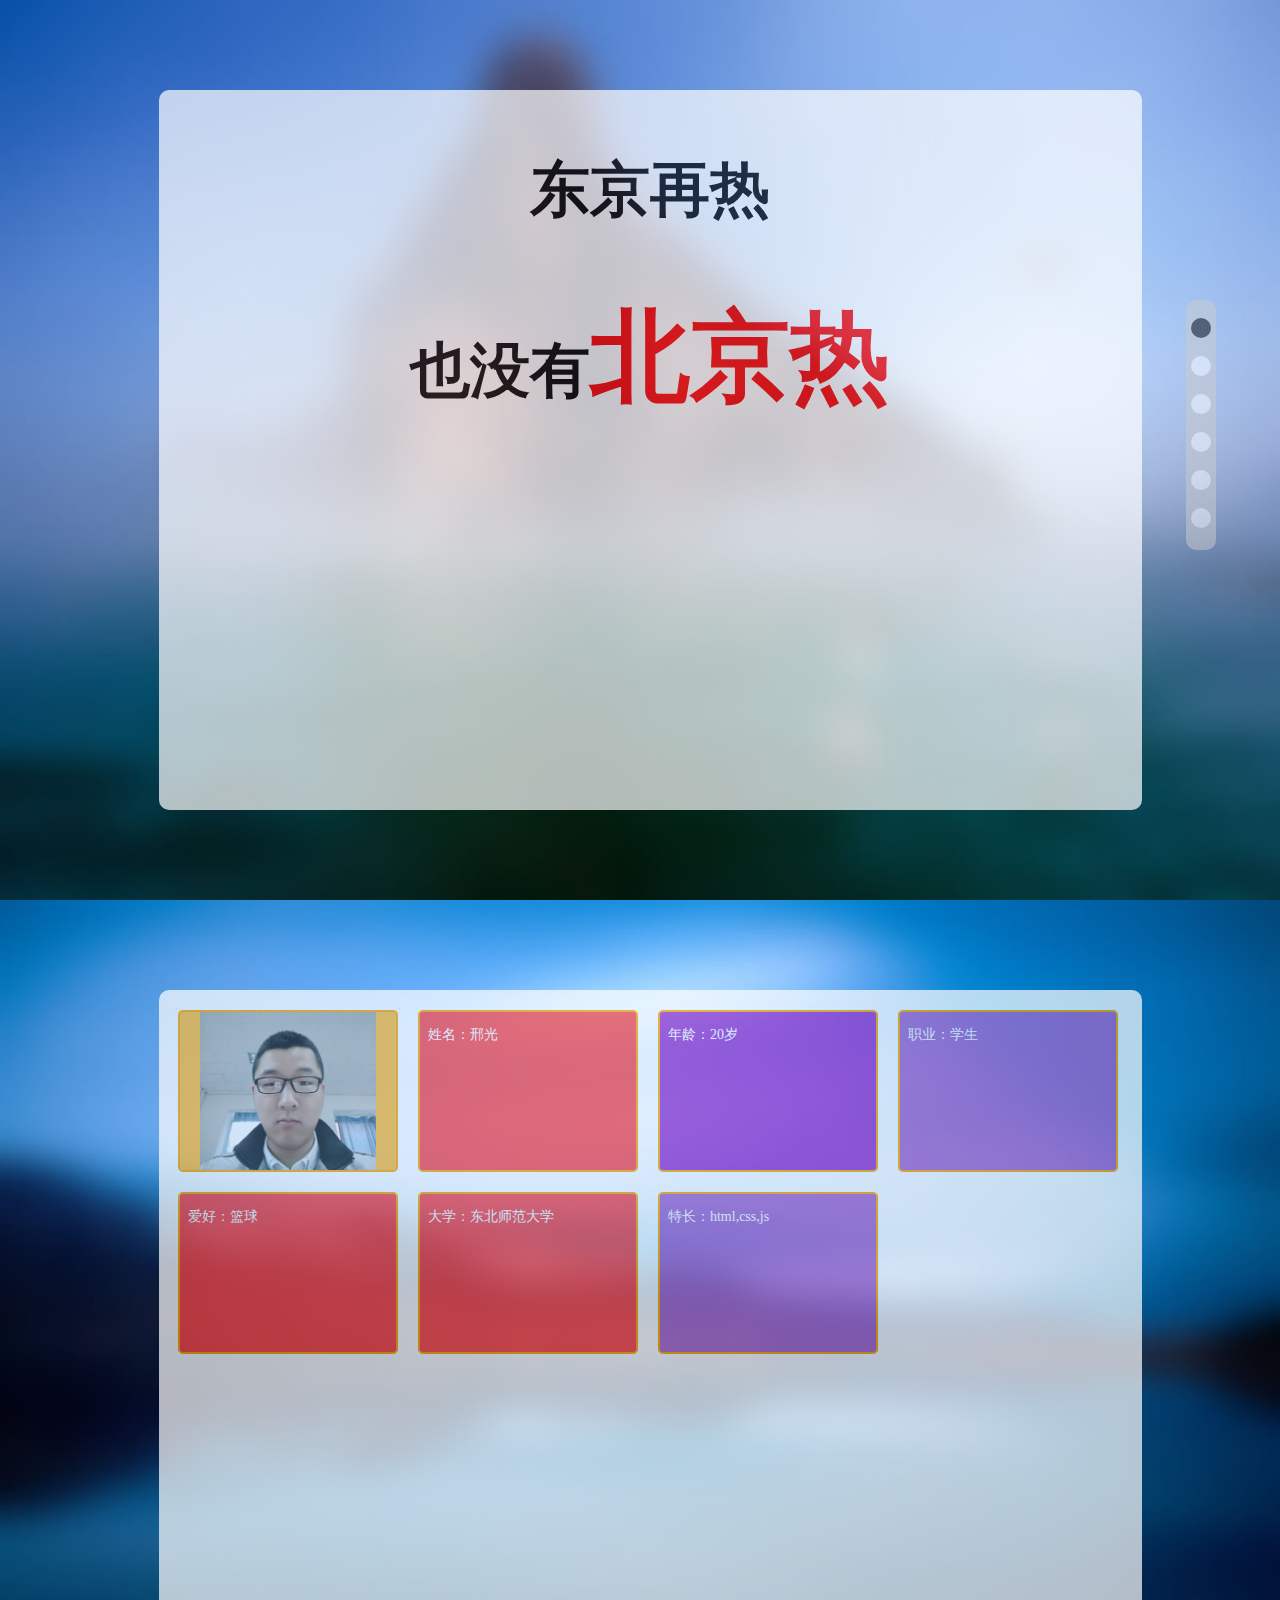
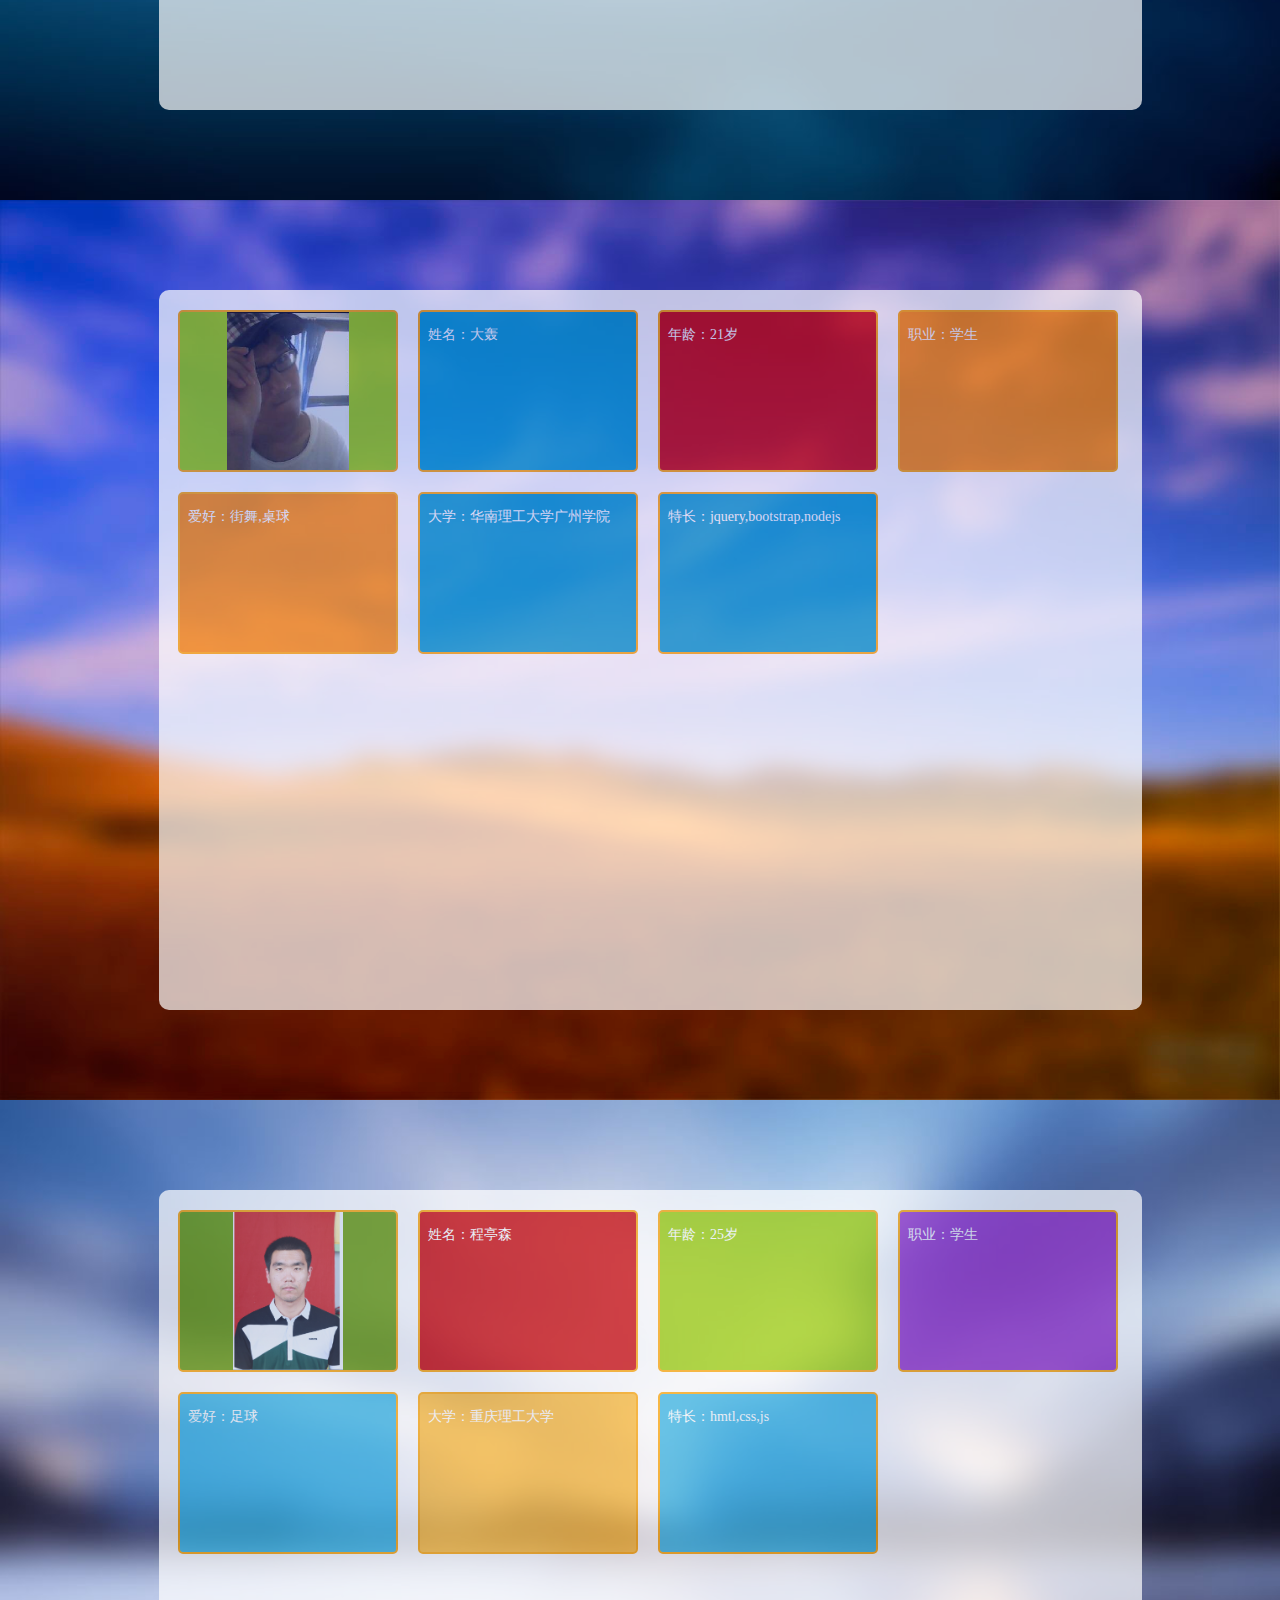
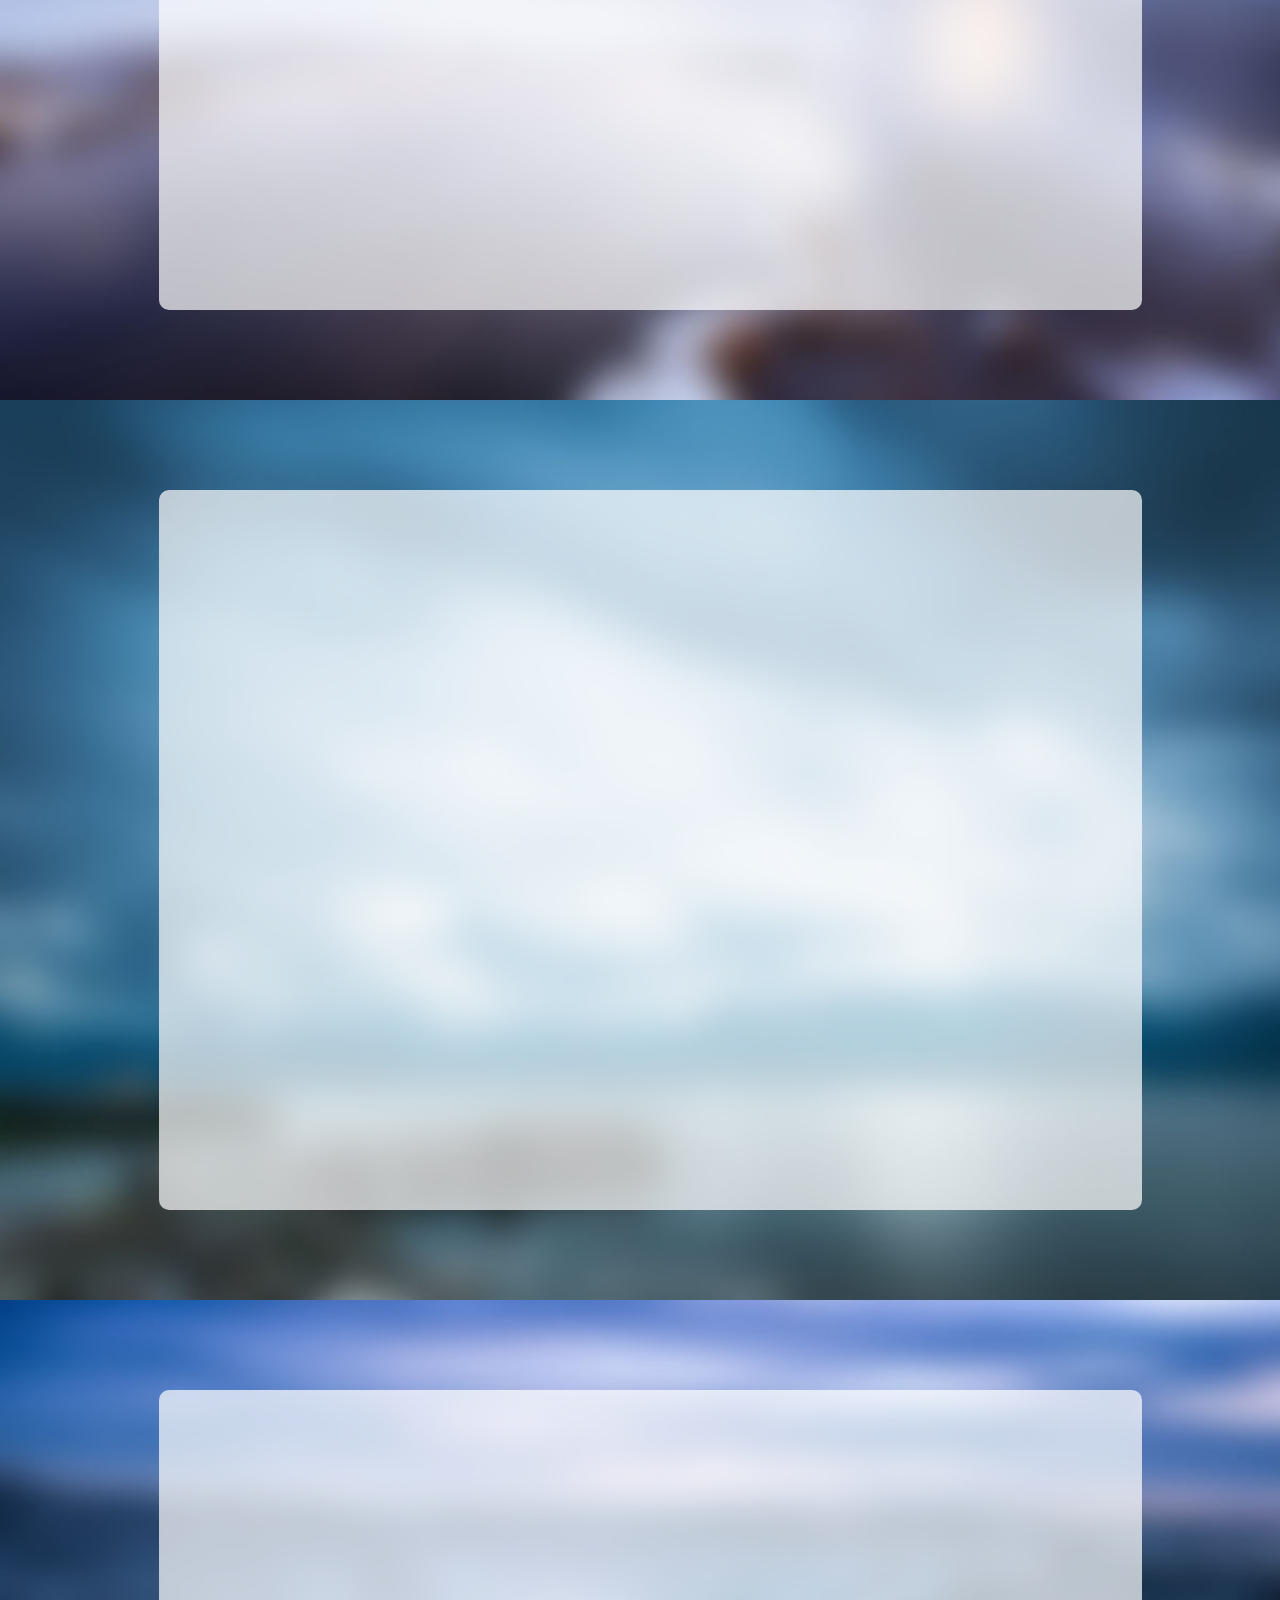
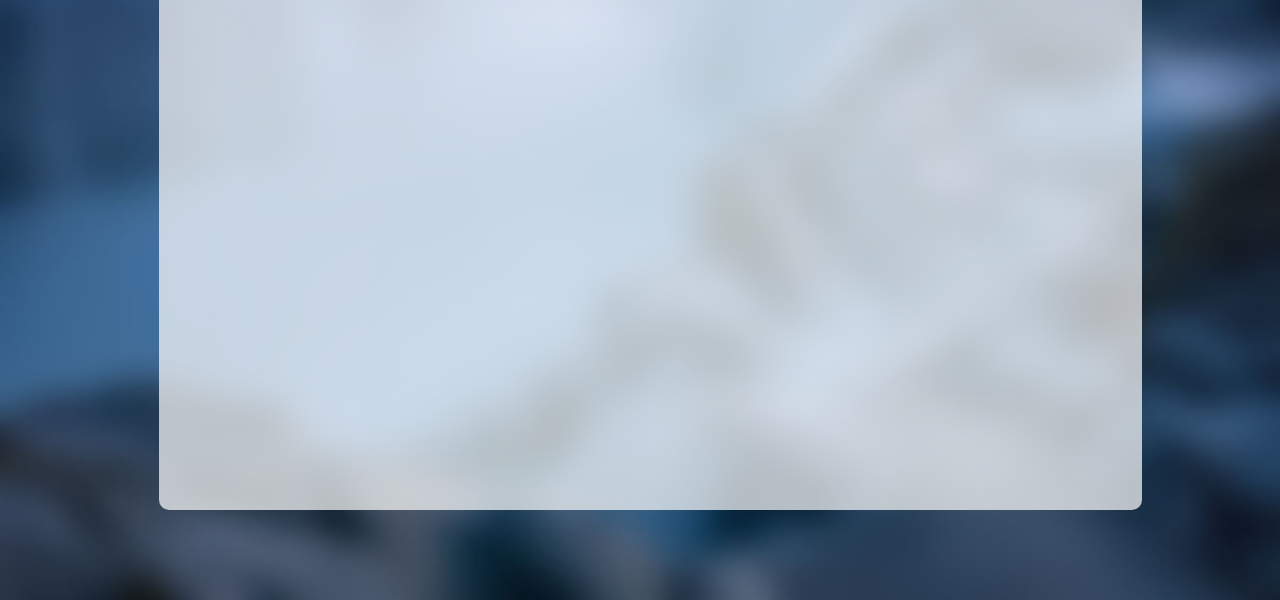
<file: index.html>
<!DOCTYPE html>
<!--[if lt IE 7]><html class="ie6 no-js"><![endif]-->
<!--[if IE 7]><html class="ie7 no-js"><![endif]-->
<!--[if IE 8]><html class="ie8 no-js"><![endif]-->
<!--[if IE 9]><html class="ie9 no-js"><![endif]-->
<!--[if (gt IE 9])|!(IE)><!--><html class="en no-js"><!--[endif]-->
<head>
	<meta charset="UTF-8">
	<meta http-equiv="x-ua-compatible" content="ie=edge,chrome=1">
	<title>beijinghot team Of IFE</title>

	<meta name="description" content="北京热队，共5名队员">
	<meta name="keywords" content="东京再热，也没有北京热">
	<meta name="viewport" content="width=device-width , initial-scale=1">

	<link rel="stylesheet" href="css/normalize.css">
	<link rel="stylesheet" href="css/style.css">
	<script src="js/modernizr-2.8.3.min.js"></script>
</head>
<body>
	<div id="container">
		<div class="rightBtn">
			 <div class="btn-1 rbtn"></div>
			 <div class="btn-2 rbtn"></div>
			 <div class="btn-3 rbtn"></div>
			 <div class="btn-4 rbtn"></div>
			 <div class="btn-5 rbtn"></div>
			 <div class="btn-6 rbtn"></div>
		</div>
		<div class="slide">
			<section class="slide_section" id="slide-1">
				<img src="images/3.jpg" width="100%" height="100%" alt="图片无法加载">
				<div class="centerBox cb-1">
					<p class="p1">东京再热</p>
					<p class="p2">也没有<span>北京热</span></p>
				</div>
			</section>
			<section class="slide_section" id="slide-2">
				<img src="images/2.jpg" width="100%" height="100%" alt="图片无法加载">
				<div class="centerBox cb-2">
					
				</div>
			</section>
			<section class="slide_section" id="slide-3">
				<img src="images/1.jpg" width="100%" height="100%" alt="图片无法加载">
				<div class="centerBox cb-3">
					
				</div>
			</section>
			<section class="slide_section" id="slide-4">
				<img src="images/4.jpg" width="100%" height="100%" alt="图片无法加载">
				<div class="centerBox cb-4">
					
				</div>
			</section>
			<section class="slide_section" id="slide-5">
				<img src="images/5.jpg" width="100%" height="100%" alt="图片无法加载">
				<div class="centerBox cb-5">
					
					
				</div>
			</section>
			<section class="slide_section" id="slide-6">
				<img src="images/6.jpg" width="100%" height="100%" alt="图片无法加载">
				<div class="centerBox cb-6">
				
					
				</div>
				
			</section>
		</div>
	</div>
	<script src="http://apps.bdimg.com/libs/jquery/1.6.4/jquery.min.js"></script>
  <script>window.jQuery || document.write('<script src="js/jquery.js"><\/script>')</script>
  <script src="js/zepto.min.js"></script>
  <script src="js/jquery.mousewheel.min.js"></script>
  <script src="js/people.js"></script>
  <script src="js/main.js"> </script>
</body>
</html>
</file>
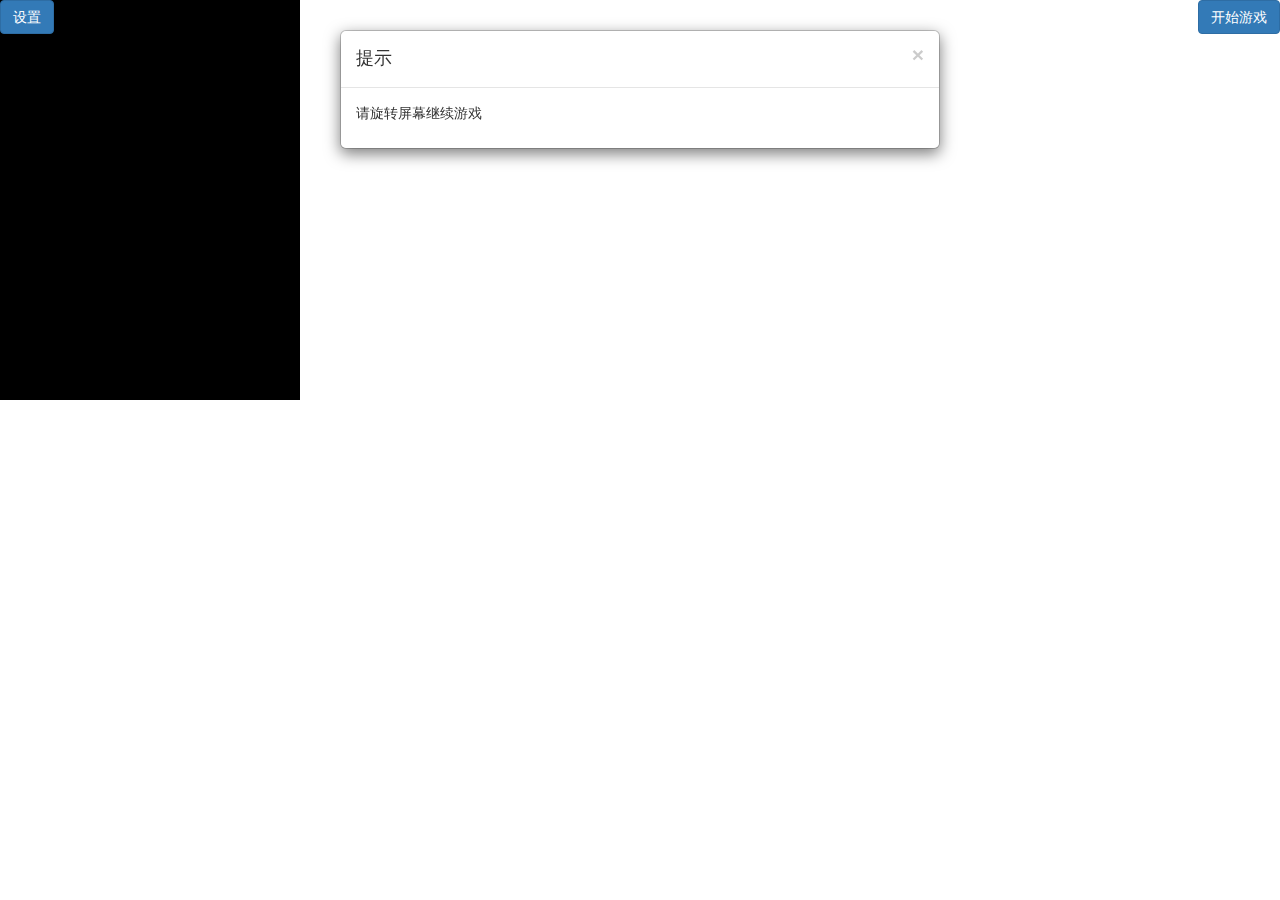
<file: game1/index.html>
<!DOCTYPE html>
<html lang="en">
<head>
	<meta charset="UTF-8">
	<title>捡元宝游戏</title>
	<meta name="viewport" content="width=device-width , initial-scale=1">
	<link rel="stylesheet" href="css/bootstrap.min.css">
	<link rel="stylesheet" href="css/style.css">
</head>
<body>
	<div id="container">
		<div id="ahead">
			<!-- 触发模态弹出窗元素 -->
			<button class="btn btn-primary" id="parstr" style="position:absolute;right:0;" type="button">开始游戏</button>
			<button class="btn btn-primary" style="position:absolute;" id="setup" type="button">设置</button>
			<!-- 模态弹出窗内容 -->
			<div class="modal" data-backdrop="false" id="mymodal">
			    <div class="modal-dialog">
			        <div class="modal-content">
			            <div class="modal-header">
			                <button type="button" class="close returnGame" data-dismiss="modal"><span aria-hidden="true">&times;</span><span class="sr-only">Close</span></button>
			                <h4 class="modal-title">游戏设置</h4>
			            </div>
			            <div class="modal-body">
			                <!-- 模式选择 下拉菜单 -->
			                <div class="row">
				                <p class="lead col-sm-12">模式选择：</p>
				                <form role="form" class="col-sm-12">
								  <div class="form-group">
								    <select class="form-control" id="mode"> 
									<!-- 模式内容 -->
								    </select>
								  </div>
								</form>   
								<hr />
							</div>
							<!-- 音效设置 -->
							<div class="row">
				                <p class="lead col-sm-12 col-lg-12 col-md-12">音效设置：</p>
				               	  <div class="form-group col-sm-12 col-lg-12 col-md-12">
								    <label class="radio-inline">
								      <input type="radio" checked value="on" name="music">音效开
								    </label>
								    <label class="radio-inline">
								      <input type="radio"  value="off" name="music">音效关
								    </label>
								  </div> 
								<hr />
							</div>
							<!-- 最高分 -->
							<div class="row">
								<div id="gradecheck col-sm-12 col-sm-12 col-sm-12">
									<button class="btn btn-default" id="gradesel" type="button">查看游戏记录</button>	
								</div>
							</div>
							<div class="row">
								<div id="gradecheck col-sm-12 col-sm-12 col-sm-12">
									<button class="btn btn-default" id="ranksel" type="button">查看排行榜</button>	
								</div>
							</div>

			            </div>
			            <div class="modal-footer">
			                <button type="button"  class="btn btn-default returnGame" data-dismiss="modal">返回游戏</button>
			                <button type="button" id="startGame" class="btn btn-primary">开始游戏</button>
			            </div>
			        </div><!-- /.modal-content -->
			    </div><!-- /.modal-dialog -->
			</div><!-- /.modal -->
			<!-- 分数模态框Start -->
			<div class="modal" data-backdrop="false" id="grademodal">
			    <div class="modal-dialog">
			        <div class="modal-content">
			            <div class="modal-header">
			                <button type="button" class="close" data-dismiss="modal"><span aria-hidden="true">&times;</span><span class="sr-only">Close</span></button>
			                <h4 class="modal-title">查看个人分数</h4>
			            </div>
			            <div class="modal-body" id="mygrade">
			               	
			            </div>
			            <div class="modal-footer">
			                <button type="button" class="btn btn-primary propage">返回上一页</button>
			            </div>
			        </div><!-- /.modal-content -->
			    </div><!-- /.modal-dialog -->
			</div><!-- /.modal -->
			<!-- 分数模态框End -->
			<!-- 排行榜模态框Start -->
			<div class="modal" data-backdrop="false" id="rankmodal">
			    <div class="modal-dialog">
			        <div class="modal-content">
			            <div class="modal-header">
			                <button type="button" class="close" data-dismiss="modal"><span aria-hidden="true">&times;</span><span class="sr-only">Close</span></button>
			                <h4 class="modal-title">查看排行榜</h4>
			            </div>
			            <div class="modal-body" id="ranklist">
			               	
			            </div>
			            <div class="modal-footer">
			                <button type="button" class="btn btn-primary propage">返回上一页</button>
			            </div>
			        </div><!-- /.modal-content -->
			    </div><!-- /.modal-dialog -->
			</div><!-- /.modal -->
			<!-- 排行榜模态框End -->
			<!-- 旋转屏幕提示Start -->
			<div class="modal" data-backdrop="false" id="rotate">
			    <div class="modal-dialog">
			        <div class="modal-content">
			            <div class="modal-header">
			                <button type="button" class="close" id="closeRotate" data-dismiss="modal"><span aria-hidden="true">&times;</span><span class="sr-only">Close</span></button>
			                <h4 class="modal-title">提示</h4>
			            </div>
			            <div class="modal-body">
			               <p>请旋转屏幕继续游戏</p>
			            </div>
			        </div><!-- /.modal-content -->
			    </div><!-- /.modal-dialog -->
			</div><!-- /.modal -->
			<!-- 旋转屏幕提示End -->
			<!-- 游戏结果框Start -->
			<div class="modal" data-backdrop="false" aria-hidden="true" id="resultmodal">
			    <div class="modal-dialog">
			        <div class="modal-content">
			            <div class="modal-header">
			            	<button type="button" class="close" data-dismiss="modal"><span aria-hidden="true">&times;</span><span class="sr-only">Close</span></button>
			                <h4 class="modal-title">游戏结果</h4>
			            </div>
			            <div class="modal-body">
			                <p id="moderes"></p>
			                <p id="graderes"></p>
			            </div>
			            <div class="modal-footer">
			                <button type="button" id="reStartGame"  class="btn btn-default" data-dismiss="modal">重新开始</button>
			                <button type="button" id="returnSelect" class="btn btn-primary">返回选项</button>
			            </div>
			        </div><!-- /.modal-content -->
			    </div><!-- /.modal-dialog -->
			</div><!-- /.modal -->
			<!-- 游戏结果框End -->
		</div>
		<div id="canvas"></div>
	</div>
	<!-- <script type="text/javascript" src="http://libs.baidu.com/jquery/1.10.1/jquery.min.js"></script> -->
	<script>window.jQuery || document.write('<script src="js/jquery.js"><\/script>')</script>
  <!-- 引入网站本身的js -->
	<script type="text/javascript" src="js/bootstrap.min.js"></script>
	<script type="text/javascript" src="js/phaser.min.js"></script>
	<script type="text/javascript" src="js/main.js"></script>
</body>
</html>
</file>
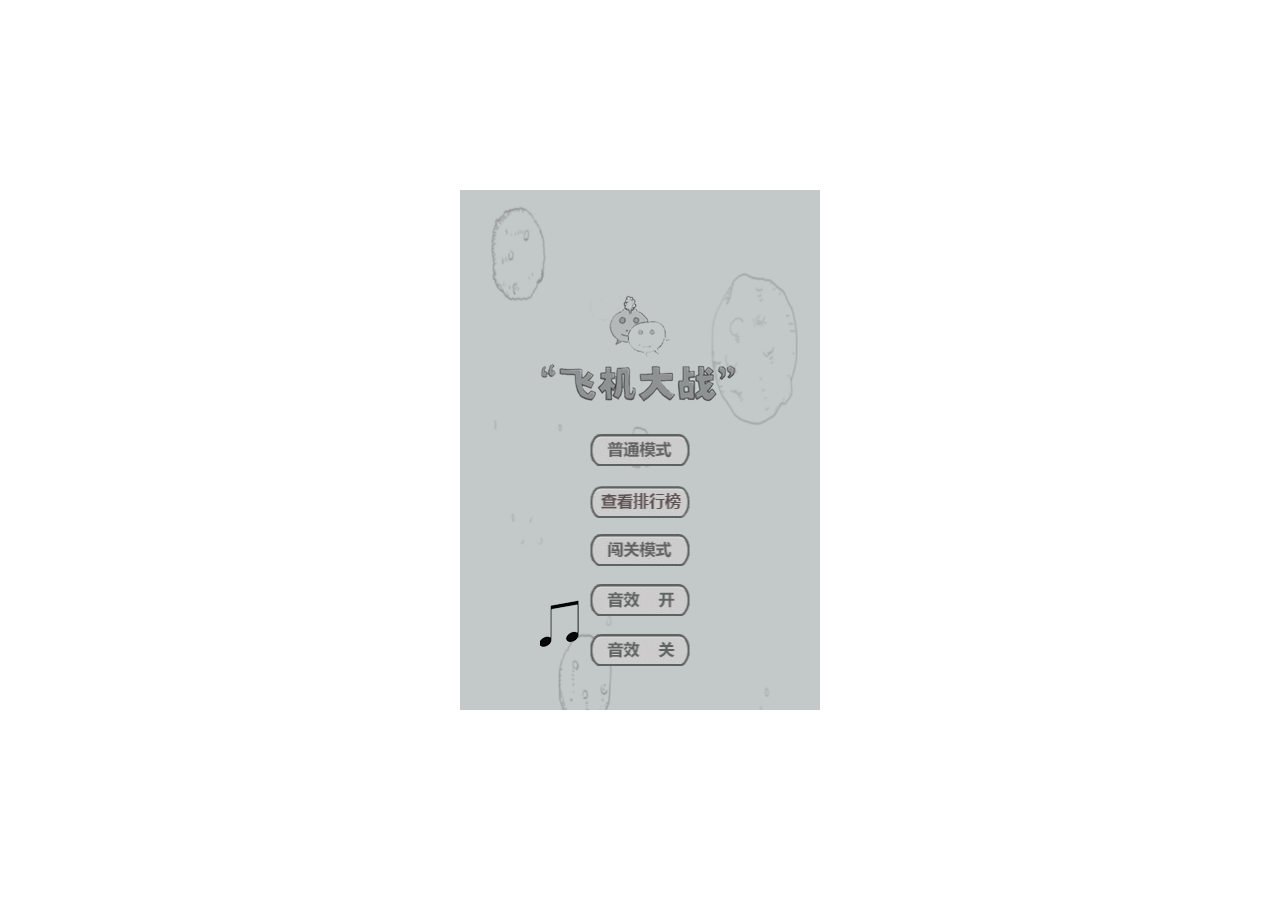
<file: game2/index1.html>
<!DOCTYPE html>
<html lang="en">
<head>
	<meta charset="UTF-8">
	<meta name="viewport" content="width=device-width,initial-scale=1">
	<title>打飞机</title>
	<style>
	*{
		margin:0;
		padding:0;
	}
	#canvas{
		width:100%;
		height:100%;
		position:absolute;
		left:0;
		top:0;
	}
	</style>
</head>
<body>
	<div id="canvas"></div>
	<script type="text/javascript" src="js/phaser.min.js"></script>
	<script type="text/javascript" src="js/jquery.js"></script>
	<script type="text/javascript" src="js/main.min.js"></script>
</body>
</html>
</file>
<file: css/style.css>
body{
	font-family: "Microsoft YaHei","宋体","黑体";
	font-size: 14px;
	overflow: hidden;
}
#container{
	width:100%;
	height:100%;
	position:absolute;
	left:0;
	top:0;
}
.slide,.slide_section{
	width:100%;
	height:100%;
	position:relative;
	background-color: white;
	text-align: center;
}
.slide_section{
	overflow: hidden;
}
.slide-box-1{
	width:100%;
	height:20%;
	background-color: black;
	opacity: 0.8;
	position:absolute;
	bottom:0;
	left:0;
	z-index:9999;
}
.slide-box-2{
	position: absolute;
	right:0;
	top:0;
	width:100px;
	height:100px;
	z-index: 9999;
}
.slider_section img{
	position:absolute;
	left:0;
	top:0;
}
.slide{
	left:0;
	top:0;
	-webkit-transform:translate3d(0,,0,0);
	-moz-transform:translate3d(0,0,0);
	-ms-transform:translate3d(0,0,0);
	-o-transform:translate3d(0,0,0);
	transform:translate3d(0,0,0);
	-webkit-transition:all 0.6s ease-in-out;
	-moz-transition:all 0.6s ease-in-out;
	-ms-transition:all 0.6s ease-in-out;
	-o-transition:all 0.6s ease-in-out;
	transition:all 0.6s ease-in-out;
	-webkit-backface-visibility:hidden;
	-moz-backface-visibility:hidden;
	-ms-backface-visibility:hidden;
	-o-backface-visibility:hidden;
	backface-visibility:hidden;
}
.slide-y-1{
	-webkit-transform:translateY(0);
	-moz-transform:translateY(0);
	-ms-transform:translateY(0);
	-o-transform:translateY(0);
	transform:translateY(0);
}
.slide-y-2{
	-webkit-transform:translateY(-100%);
	-moz-transform:translateY(-100%);
	-ms-transform:translateY(-100%);
	-o-transform:translateY(-100%);
	transform:translateY(-100%);
}
.slide-y-3{
	-webkit-transform:translateY(-200%);
	-moz-transform:translateY(-200%);
	-ms-transform:translateY(-200%);
	-o-transform:translateY(-200%);
	transform:translateY(-200%);
} 
.slide-y-4{
	-webkit-transform:translateY(-300%);
	-moz-transform:translateY(-300%);
	-ms-transform:translateY(-300%);
	-o-transform:translateY(-300%);
	transform:translateY(-300%);
} 
.slide-y-5{
	-webkit-transform:translateY(-400%);
	-moz-transform:translateY(-400%);
	-ms-transform:translateY(-400%);
	-o-transform:translateY(-400%);
	transform:translateY(-400%);
} 
.slide-y-6{
	-webkit-transform:translateY(-500%);
	-moz-transform:translateY(-500%);
	-ms-transform:translateY(-500%);
	-o-transform:translateY(-500%);
	transform:translateY(-500%);
} 
.slide-y-7{
	-webkit-transform:translateY(-600%);
	-moz-transform:translateY(-600%);
	-ms-transform:translateY(-600%);
	-o-transform:translateY(-600%);
	transform:translateY(-600%);
}
.rightBtn{
	width:30px;
	height:250px;
	background-color: #ccc;
	position:fixed;
	right:5%;
	top:50%;
	margin-top:-150px;
	z-index:99999;
	border-radius:10px;
	opacity:0.5;
}
.rightBtn div{
	width:20px;
	height:20px;
	border-radius:50%;
	background-color: white;
	margin-left:5px;
	margin-top:18px;
	cursor:pointer;
}
.rightBtn div:hover{
	background-color: black;
}
.centerBox{
	width:1003px;
	border-radius: 10px;
	background-color: white;
	opacity:0.7;
	text-align:left;
	position:absolute;
	z-index:999;
}
.cfloat{
	float:left;
	width:22%;
	height:22%;
	background-color: white;
	margin-top:2%;
	margin-left:2%;
	border-radius: 5px;
	border:2px solid orange;
	overflow: hidden;
	cursor: pointer;
}
.cfloat p{
	color:white;
	font-family: "微软雅黑";
	font-size: 14px;
	margin-left:8px;
}
.clear{
	clear:both;
}
.cb-1{
	text-align: center;
}
.cb-1 p{
	font-size:60px;
	font-family: "微软雅黑";
	font-weight: bolder;
}
.cb-1 span{
	font-size:100px;
	font-weight: bolder;
	color:red;
}
.animation-1{
	-webkit-animation:scl 0.6s ease-in-out 0.2s backwards;
	-moz-animation:scl 0.6s ease-in-out 0.2s backwards;
	-ms-animation:scl 0.6s ease-in-out 0.2s backwards;
	-o-animation:scl 0.6s ease-in-out 0.2s backwards;
	animation:scl 0.6s ease-in-out 0.2s backwards;
}

@-webkit-keyframes scl{
	0%{
		-webkit-transform:scale(1.5);
		opacity: 0;
	}
	100%{
		-webkit-transform:scale(1);
		opacity: 1;
	}
}
@-moz-keyframes scl{
	0%{
		-moz-transform:scale(1.5);
		opacity: 0;
	}
	100%{
		-moz-transform:scale(1);
		opacity: 1;
	}
}
@-o-keyframes scl{
	0%{
		-o-transform:scale(1.5);
		opacity: 0;
	}
	100%{
		-o-transform:scale(1);
		opacity: 1;
	}
}
@-ms-keyframes scl{
	0%{
		-ms-transform:scale(1.5);
		opacity: 0;
	}
	100%{
		-ms-transform:scale(1);
		opacity: 1;
	}
}
@keyframes scl{
	0%{
		transform:scale(1.5);
		opacity: 0;
	}
	100%{
		transform:scale(1);
		opacity: 1;
	}
}
.animation-2{
	-webkit-animation:rot 0.6s ease-in-out 0.2s backwards;
	-moz-animation:rot 0.6s ease-in-out 0.2s backwards;
	-ms-animation:rot 0.6s ease-in-out 0.2s backwards;
	-o-animation:rot 0.6s ease-in-out 0.2s backwards;
	animation:rot 0.6s ease-in-out 0.2s backwards;
}

@-webkit-keyframes rot{
	0%{
		-webkit-transform:rotate(0deg);
		}
	20%{
		-webkit-transform:rotate(45deg);
		}
	40%{
		-webkit-transform:rotate(-30deg);
		}
	60%{
		-webkit-transform:rotate(20deg);
		}
	80%{
		-webkit-transform:rotate(-10deg);
		}
	100%{
		-webkit-transform:rotate(0deg);
		}
}
@-moz-keyframes rot{
	0%{
		-moz-transform:rotate(0deg);
		}
	20%{
		-moz-transform:rotate(45deg);
		}
	40%{
		-moz-transform:rotate(-30deg);
		}
	60%{
		-moz-transform:rotate(20deg);
		}
	80%{
		-moz-transform:rotate(-10deg);
		}
	100%{
		-moz-transform:rotate(0deg);
		}
}
@-o-keyframes rot{
	0%{
		-o-transform:rotate(0deg);
		}
	20%{
		-o-transform:rotate(45deg);
		}
	40%{
		-o-transform:rotate(-30deg);
		}
	60%{
		-o-transform:rotate(20deg);
		}
	80%{
		-o-transform:rotate(-10deg);
		}
	100%{
		-o-transform:rotate(0deg);
		}
}
@-ms-keyframes rot{
	0%{
		-ms-transform:rotate(0deg);
		}
	20%{
		-ms-transform:rotate(45deg);
		}
	40%{
		-ms-transform:rotate(-30deg);
		}
	60%{
		-ms-transform:rotate(20deg);
		}
	80%{
		-ms-transform:rotate(-10deg);
		}
	100%{
		-ms-transform:rotate(0deg);
		}
}
@keyframes rot{
	0%{
		transform:rotate(0deg);
		}
	20%{
		transform:rotate(45deg);
		}
	40%{
		transform:rotate(-30deg);
		}
	60%{
		transform:rotate(20deg);
		}
	80%{
		transform:rotate(-10deg);
		}
	100%{
		transform:rotate(0deg);
		}
}
.animation-3{
	-webkit-animation:movedown 0.6s ease-in-out 0.2s backwards;
	-moz-animation:movedown 0.6s ease-in-out 0.2s backwards;
	-ms-animation:movedown 0.6s ease-in-out 0.2s backwards;
	-o-animation:movedown 0.6s ease-in-out 0.2s backwards;
	animation:movedown 0.6s ease-in-out 0.2s backwards;
}

@-webkit-keyframes movedown{
	0%{
		-webkit-transform:translateY(-40px);
		opacity: 0;
	}

	100%{
		-webkit-transform:translateY(0px);
		opacity: 1;
	}
}
@-moz-keyframes movedown{
	0%{
		-webkit-transform:translateY(-40px);
		opacity: 0;
	}

	100%{
		-webkit-transform:translateY(0px);
		opacity: 1;
	}
}
@-o-keyframes movedown{
	0%{
		-webkit-transform:translateY(-40px);
		opacity: 0;
	}

	100%{
		-webkit-transform:translateY(0px);
		opacity: 1;
	}
}
@-ms-keyframes movedown{
	0%{
		-webkit-transform:translateY(-40px);
		opacity: 0;
	}

	100%{
		-webkit-transform:translateY(0px);
		opacity: 1;
	}
}
@keyframes movedown{
	0%{
		-webkit-transform:translateY(-40px);
		opacity: 0;
	}

	100%{
		-webkit-transform:translateY(0px);
		opacity: 1;
	}
}
.animation-4{
	-webkit-animation:moveup 0.6s ease-in-out 0.2s backwards;
	-moz-animation:moveup 0.6s ease-in-out 0.2s backwards;
	-ms-animation:moveup 0.6s ease-in-out 0.2s backwards;
	-o-animation:moveup 0.6s ease-in-out 0.2s backwards;
	animation:moveup 0.6s ease-in-out 0.2s backwards;
}
@-webkit-keyframes moveup{
	0%{
		-webkit-transform:translateY(40px);
		opacity: 0;
	}

	100%{
		-webkit-transform:rotate(0px);
		opacity: 1;
	}
}
@-moz-keyframes moveup{
	0%{
		-webkit-transform:translateY(40px);
		opacity: 0;
	}

	100%{
		-webkit-transform:rotate(0px);
		opacity: 1;
	}
}
@-o-keyframes moveup{
	0%{
		-webkit-transform:translateY(40px);
		opacity: 0;
	}

	100%{
		-webkit-transform:rotate(0px);
		opacity: 1;
	}
}
@-ms-keyframes moveup{
	0%{
		-webkit-transform:translateY(40px);
		opacity: 0;
	}

	100%{
		-webkit-transform:rotate(0px);
		opacity: 1;
	}
}
@keyframes moveup{
	0%{
		-webkit-transform:translateY(40px);
		opacity: 0;
	}

	100%{
		-webkit-transform:rotate(0px);
		opacity: 1;
	}
}
</file>
<file: game1/css/style.css>
#gradesel,#ranksel{
	margin-left:10px;
	margin-bottom: 10px;
}
</file>
